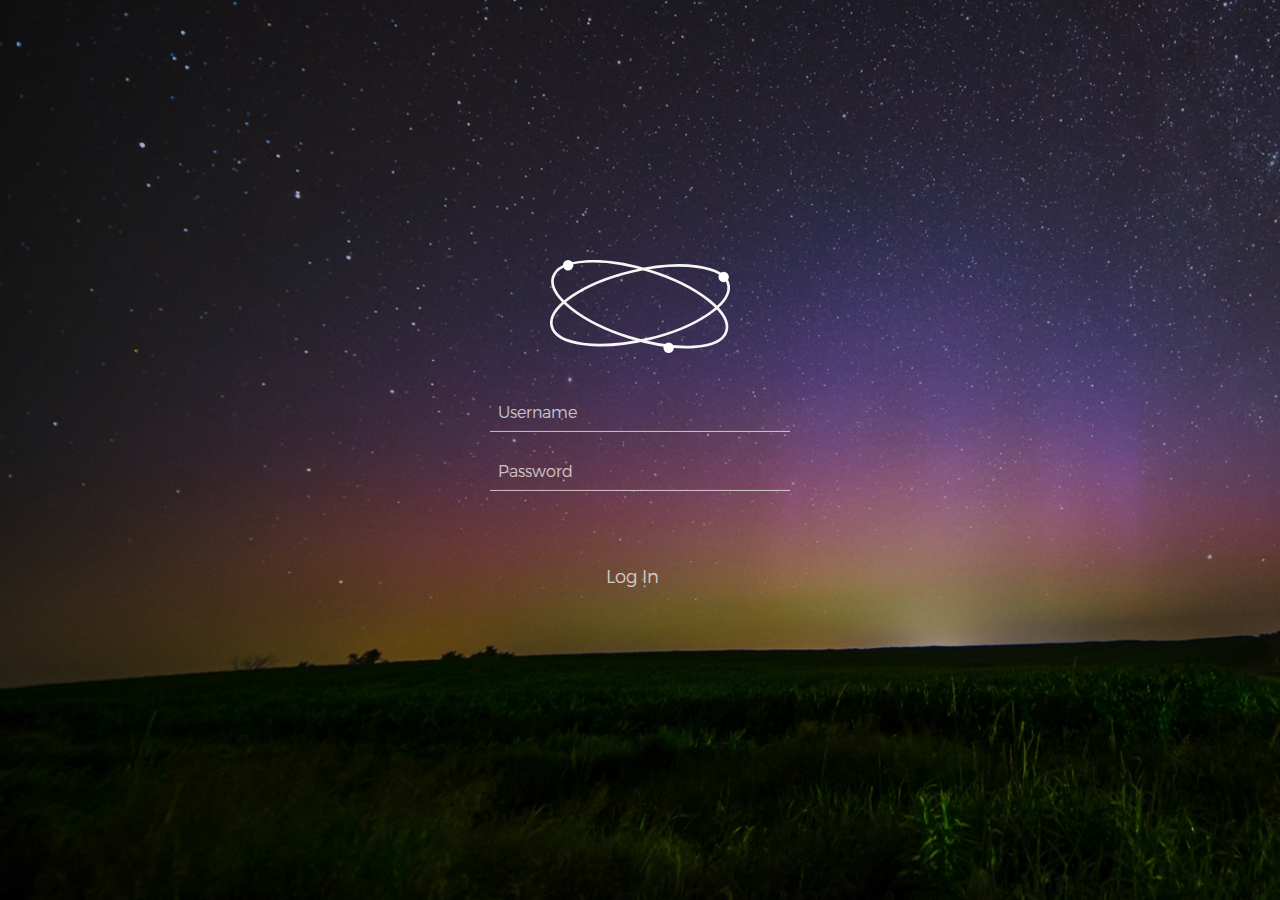
<file: admin/index.html>
<!DOCTYPE html>
<html>
  <head>
    <meta charset="utf-8">
    <title>Demons in Space - Log In</title>
    <link rel="stylesheet" href="../css/app.css" media="screen" charset="utf-8">
    <script src="https://ajax.googleapis.com/ajax/libs/jquery/2.2.0/jquery.min.js"></script>
    <script src="http://www.parsecdn.com/js/parse-1.6.14.min.js"></script>
    <script src="http://demonsinspace.co.uk/js/parseFunctions.js"></script>
    <script type="text/javascript" src="http://demonsinspace.co.uk/js/loginAuthCheck.js"></script>
    <script type="text/javascript">
      $(document).ready(function() {
        $('form').submit(function(e) {
          e.preventDefault();

          var loginInfo = $(this).serializeArray();
          var username = loginInfo[0].value;
          var password = loginInfo[1].value;

          console.log("Logging in with credentials " + username + " and " + password);

          Parse.User.logIn(username, password, {
            success: function(user) {
              console.log("Logged in " + user + "successfully");
              window.location.replace("dashboard/index.html");
            },
            error: function() {
              console.log("Login failed.");
            }
          })
        })
      })
    </script>
  </head>
  <body class="admin-body">
    <div class="row row-center">
      <form class="admin-login-form" method="post">
        <div class="row">
          <div class="small-12 columns">
            <img class="admin-vector" src="../img/disvector.svg" alt="Demons in Space Vector" />
            <input type="text" name="username" id="login-username" placeholder="Username">
            <input type="password" name="password" id="login-password" placeholder="Password">
            <input type="submit" class="button login-button" name="loginbutton" value="Log In">
          </div>
        </div>
      </form>
    </div>
  </body>
</html>
</file>
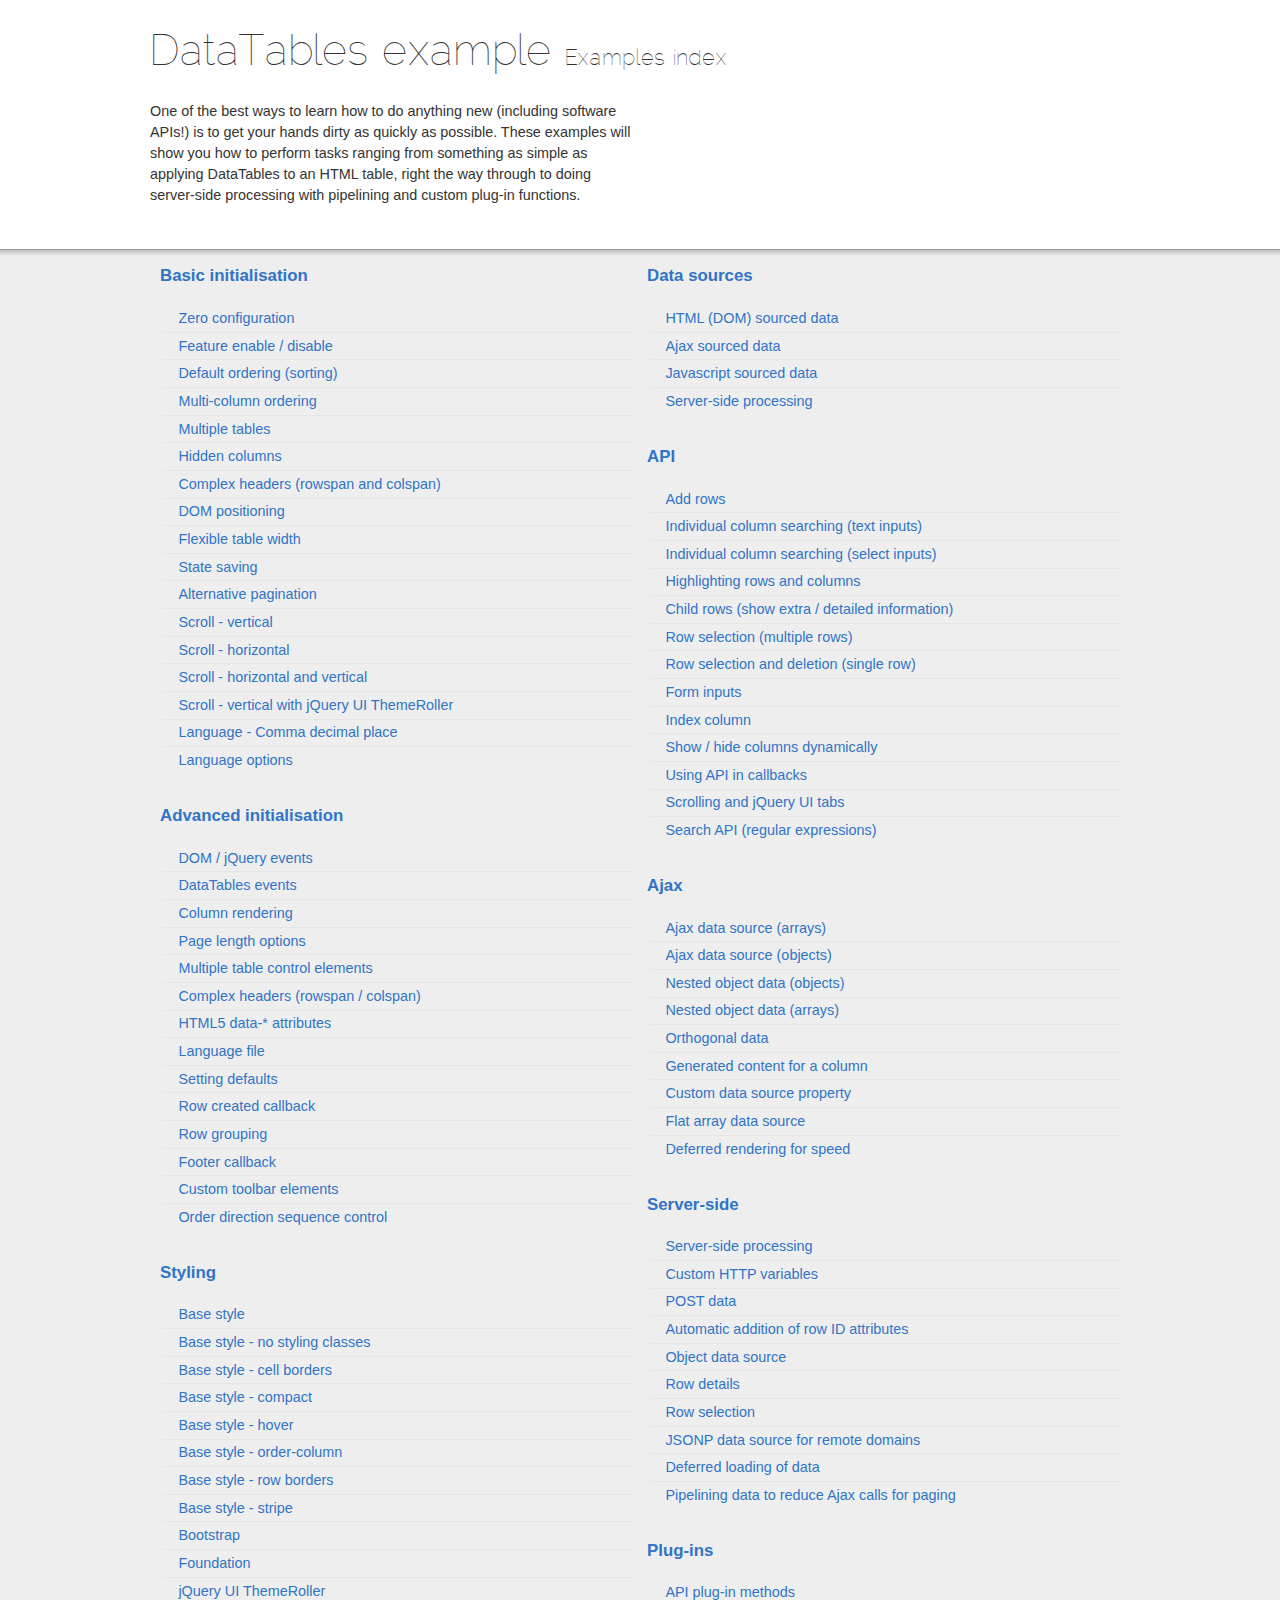
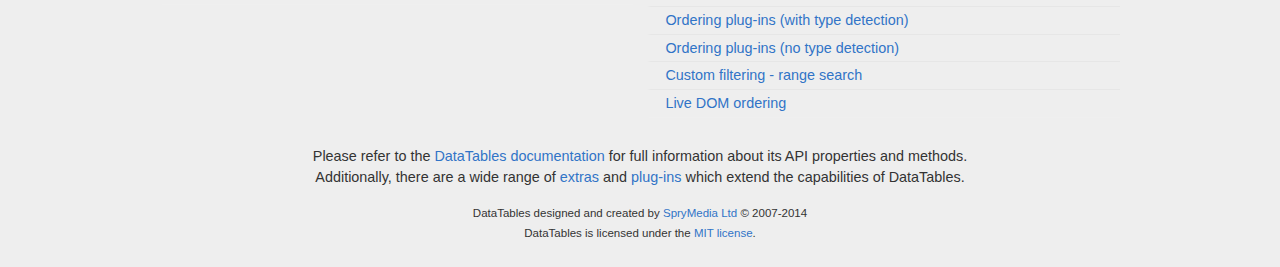
<file: admin/dashboard/assets/plugins/jquery-datatable/examples/index.html>
<!DOCTYPE html>
<html>
<head>
	<meta charset="utf-8">
	<link rel="shortcut icon" type="image/ico" href="http://www.datatables.net/favicon.ico">
	<meta name="viewport" content="initial-scale=1.0, maximum-scale=2.0">
	<link rel="stylesheet" type="text/css" href="./resources/syntax/shCore.css">
	<link rel="stylesheet" type="text/css" href="./resources/demo.css">
	<script type="text/javascript" language="javascript" src="../media/js/jquery.js"></script>
	<script type="text/javascript" language="javascript" src="./resources/syntax/shCore.js"></script>
	<script type="text/javascript" language="javascript" src="./resources/demo.js"></script>

	<title>DataTables examples - Examples index</title>
</head>

<body class="dt-example">
	<div class="container">
		<section>
			<h1>DataTables example <span>Examples index</span></h1>

			<div class="info">
				<p>One of the best ways to learn how to do anything new (including software APIs!) is to get your hands
				dirty as quickly as possible. These examples will show you how to perform tasks ranging from something
				as simple as applying DataTables to an HTML table, right the way through to doing server-side
				processing with pipelining and custom plug-in functions.</p>
			</div>
		</section>
	</div>

	<section>
		<div class="footer">
			<div class="gradient"></div>

			<div class="liner">
				<div class="toc">
					<div class="toc-group">
						<h3><a href="./basic_init/index.html">Basic initialisation</a></h3>
						<ul class="toc">
							<li><a href="./basic_init/zero_configuration.html">Zero configuration</a></li>
							<li><a href="./basic_init/filter_only.html">Feature enable / disable</a></li>
							<li><a href="./basic_init/table_sorting.html">Default ordering (sorting)</a></li>
							<li><a href="./basic_init/multi_col_sort.html">Multi-column ordering</a></li>
							<li><a href="./basic_init/multiple_tables.html">Multiple tables</a></li>
							<li><a href="./basic_init/hidden_columns.html">Hidden columns</a></li>
							<li><a href="./basic_init/complex_header.html">Complex headers (rowspan and
							colspan)</a></li>
							<li><a href="./basic_init/dom.html">DOM positioning</a></li>
							<li><a href="./basic_init/flexible_width.html">Flexible table width</a></li>
							<li><a href="./basic_init/state_save.html">State saving</a></li>
							<li><a href="./basic_init/alt_pagination.html">Alternative pagination</a></li>
							<li><a href="./basic_init/scroll_y.html">Scroll - vertical</a></li>
							<li><a href="./basic_init/scroll_x.html">Scroll - horizontal</a></li>
							<li><a href="./basic_init/scroll_xy.html">Scroll - horizontal and vertical</a></li>
							<li><a href="./basic_init/scroll_y_theme.html">Scroll - vertical with jQuery UI
							ThemeRoller</a></li>
							<li><a href="./basic_init/comma-decimal.html">Language - Comma decimal place</a></li>
							<li><a href="./basic_init/language.html">Language options</a></li>
						</ul>
					</div>

					<div class="toc-group">
						<h3><a href="./advanced_init/index.html">Advanced initialisation</a></h3>
						<ul class="toc">
							<li><a href="./advanced_init/events_live.html">DOM / jQuery events</a></li>
							<li><a href="./advanced_init/dt_events.html">DataTables events</a></li>
							<li><a href="./advanced_init/column_render.html">Column rendering</a></li>
							<li><a href="./advanced_init/length_menu.html">Page length options</a></li>
							<li><a href="./advanced_init/dom_multiple_elements.html">Multiple table control
							elements</a></li>
							<li><a href="./advanced_init/complex_header.html">Complex headers (rowspan /
							colspan)</a></li>
							<li><a href="./advanced_init/html5-data-attributes.html">HTML5 data-* attributes</a></li>
							<li><a href="./advanced_init/language_file.html">Language file</a></li>
							<li><a href="./advanced_init/defaults.html">Setting defaults</a></li>
							<li><a href="./advanced_init/row_callback.html">Row created callback</a></li>
							<li><a href="./advanced_init/row_grouping.html">Row grouping</a></li>
							<li><a href="./advanced_init/footer_callback.html">Footer callback</a></li>
							<li><a href="./advanced_init/dom_toolbar.html">Custom toolbar elements</a></li>
							<li><a href="./advanced_init/sort_direction_control.html">Order direction sequence
							control</a></li>
						</ul>
					</div>

					<div class="toc-group">
						<h3><a href="./styling/index.html">Styling</a></h3>
						<ul class="toc">
							<li><a href="./styling/display.html">Base style</a></li>
							<li><a href="./styling/no-classes.html">Base style - no styling classes</a></li>
							<li><a href="./styling/cell-border.html">Base style - cell borders</a></li>
							<li><a href="./styling/compact.html">Base style - compact</a></li>
							<li><a href="./styling/hover.html">Base style - hover</a></li>
							<li><a href="./styling/order-column.html">Base style - order-column</a></li>
							<li><a href="./styling/row-border.html">Base style - row borders</a></li>
							<li><a href="./styling/stripe.html">Base style - stripe</a></li>
							<li><a href="./styling/bootstrap.html">Bootstrap</a></li>
							<li><a href="./styling/foundation.html">Foundation</a></li>
							<li><a href="./styling/jqueryUI.html">jQuery UI ThemeRoller</a></li>
						</ul>
					</div>

					<div class="toc-group">
						<h3><a href="./data_sources/index.html">Data sources</a></h3>
						<ul class="toc">
							<li><a href="./data_sources/dom.html">HTML (DOM) sourced data</a></li>
							<li><a href="./data_sources/ajax.html">Ajax sourced data</a></li>
							<li><a href="./data_sources/js_array.html">Javascript sourced data</a></li>
							<li><a href="./data_sources/server_side.html">Server-side processing</a></li>
						</ul>
					</div>

					<div class="toc-group">
						<h3><a href="./api/index.html">API</a></h3>
						<ul class="toc">
							<li><a href="./api/add_row.html">Add rows</a></li>
							<li><a href="./api/multi_filter.html">Individual column searching (text inputs)</a></li>
							<li><a href="./api/multi_filter_select.html">Individual column searching (select
							inputs)</a></li>
							<li><a href="./api/highlight.html">Highlighting rows and columns</a></li>
							<li><a href="./api/row_details.html">Child rows (show extra / detailed
							information)</a></li>
							<li><a href="./api/select_row.html">Row selection (multiple rows)</a></li>
							<li><a href="./api/select_single_row.html">Row selection and deletion (single row)</a></li>
							<li><a href="./api/form.html">Form inputs</a></li>
							<li><a href="./api/counter_columns.html">Index column</a></li>
							<li><a href="./api/show_hide.html">Show / hide columns dynamically</a></li>
							<li><a href="./api/api_in_init.html">Using API in callbacks</a></li>
							<li><a href="./api/tabs_and_scrolling.html">Scrolling and jQuery UI tabs</a></li>
							<li><a href="./api/regex.html">Search API (regular expressions)</a></li>
						</ul>
					</div>

					<div class="toc-group">
						<h3><a href="./ajax/index.html">Ajax</a></h3>
						<ul class="toc">
							<li><a href="./ajax/simple.html">Ajax data source (arrays)</a></li>
							<li><a href="./ajax/objects.html">Ajax data source (objects)</a></li>
							<li><a href="./ajax/deep.html">Nested object data (objects)</a></li>
							<li><a href="./ajax/objects_subarrays.html">Nested object data (arrays)</a></li>
							<li><a href="./ajax/orthogonal-data.html">Orthogonal data</a></li>
							<li><a href="./ajax/null_data_source.html">Generated content for a column</a></li>
							<li><a href="./ajax/custom_data_property.html">Custom data source property</a></li>
							<li><a href="./ajax/custom_data_flat.html">Flat array data source</a></li>
							<li><a href="./ajax/defer_render.html">Deferred rendering for speed</a></li>
						</ul>
					</div>

					<div class="toc-group">
						<h3><a href="./server_side/index.html">Server-side</a></h3>
						<ul class="toc">
							<li><a href="./server_side/simple.html">Server-side processing</a></li>
							<li><a href="./server_side/custom_vars.html">Custom HTTP variables</a></li>
							<li><a href="./server_side/post.html">POST data</a></li>
							<li><a href="./server_side/ids.html">Automatic addition of row ID attributes</a></li>
							<li><a href="./server_side/object_data.html">Object data source</a></li>
							<li><a href="./server_side/row_details.html">Row details</a></li>
							<li><a href="./server_side/select_rows.html">Row selection</a></li>
							<li><a href="./server_side/jsonp.html">JSONP data source for remote domains</a></li>
							<li><a href="./server_side/defer_loading.html">Deferred loading of data</a></li>
							<li><a href="./server_side/pipeline.html">Pipelining data to reduce Ajax calls for
							paging</a></li>
						</ul>
					</div>

					<div class="toc-group">
						<h3><a href="./plug-ins/index.html">Plug-ins</a></h3>
						<ul class="toc">
							<li><a href="./plug-ins/api.html">API plug-in methods</a></li>
							<li><a href="./plug-ins/sorting_auto.html">Ordering plug-ins (with type detection)</a></li>
							<li><a href="./plug-ins/sorting_manual.html">Ordering plug-ins (no type detection)</a></li>
							<li><a href="./plug-ins/range_filtering.html">Custom filtering - range search</a></li>
							<li><a href="./plug-ins/dom_sort.html">Live DOM ordering</a></li>
						</ul>
					</div>
				</div>

				<div class="epilogue">
					<p>Please refer to the <a href="http://www.datatables.net">DataTables documentation</a> for full
					information about its API properties and methods.<br>
					Additionally, there are a wide range of <a href="http://www.datatables.net/extras">extras</a> and
					<a href="http://www.datatables.net/plug-ins">plug-ins</a> which extend the capabilities of
					DataTables.</p>

					<p class="copyright">DataTables designed and created by <a href=
					"http://www.sprymedia.co.uk">SpryMedia Ltd</a> &#169; 2007-2014<br>
					DataTables is licensed under the <a href="http://www.datatables.net/mit">MIT license</a>.</p>
				</div>
			</div>
		</div>
	</section>
</body>
</html>
</file>
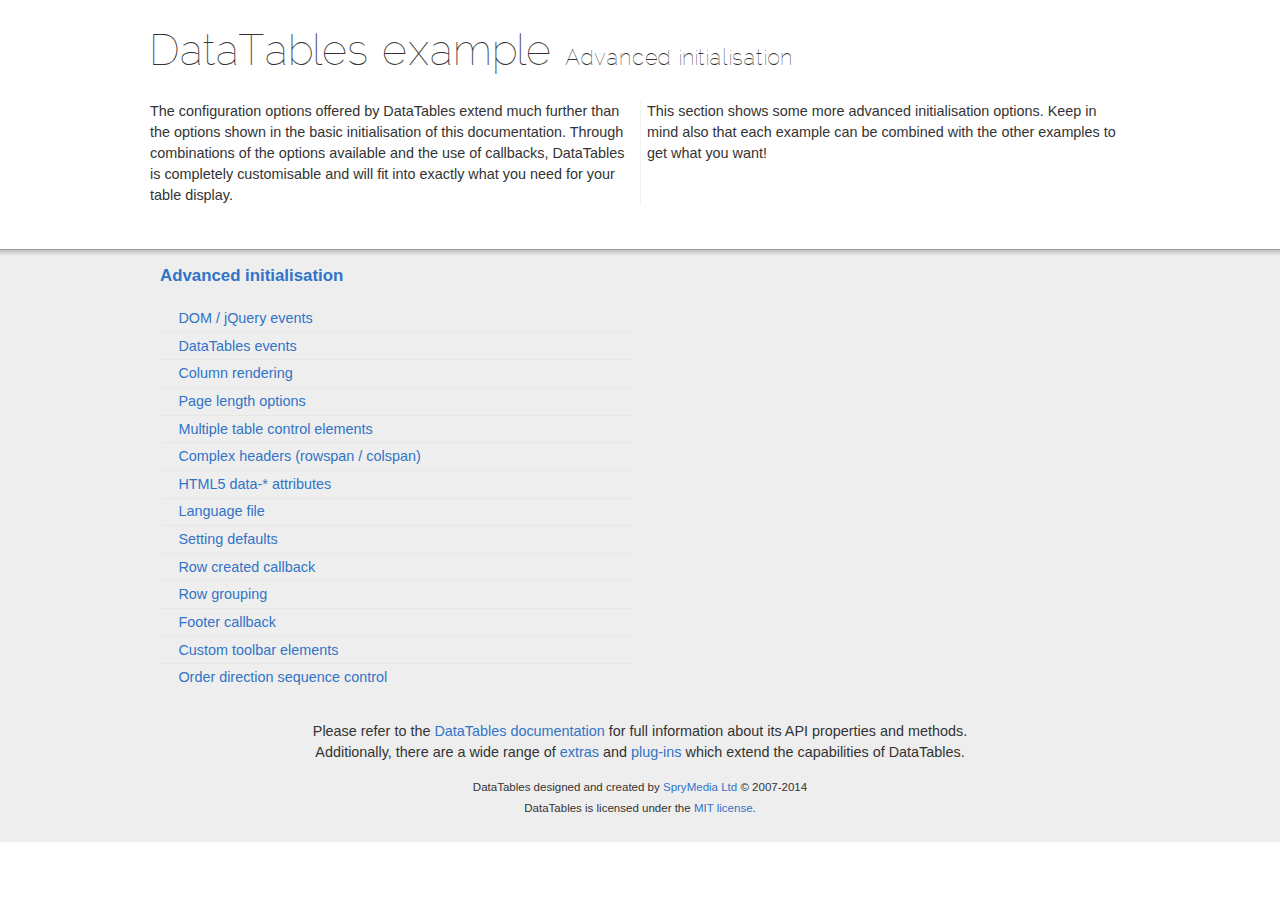
<file: admin/dashboard/assets/plugins/jquery-datatable/examples/advanced_init/index.html>
<!DOCTYPE html>
<html>
<head>
	<meta charset="utf-8">
	<link rel="shortcut icon" type="image/ico" href="http://www.datatables.net/favicon.ico">
	<meta name="viewport" content="initial-scale=1.0, maximum-scale=2.0">
	<link rel="stylesheet" type="text/css" href="../resources/syntax/shCore.css">
	<link rel="stylesheet" type="text/css" href="../resources/demo.css">
	<script type="text/javascript" language="javascript" src="../../media/js/jquery.js"></script>
	<script type="text/javascript" language="javascript" src="../resources/syntax/shCore.js"></script>
	<script type="text/javascript" language="javascript" src="../resources/demo.js"></script>

	<title>DataTables examples - Advanced initialisation</title>
</head>

<body class="dt-example">
	<div class="container">
		<section>
			<h1>DataTables example <span>Advanced initialisation</span></h1>

			<div class="info">
				<p>The configuration options offered by DataTables extend much further than the options shown in the
				basic initialisation of this documentation. Through combinations of the options available and the use
				of callbacks, DataTables is completely customisable and will fit into exactly what you need for your
				table display.</p>

				<p>This section shows some more advanced initialisation options. Keep in mind also that each example
				can be combined with the other examples to get what you want!</p>
			</div>
		</section>
	</div>

	<section>
		<div class="footer">
			<div class="gradient"></div>

			<div class="liner">
				<div class="toc">
					<div class="toc-group">
						<h3><a href="./index.html">Advanced initialisation</a></h3>
						<ul class="toc">
							<li><a href="./events_live.html">DOM / jQuery events</a></li>
							<li><a href="./dt_events.html">DataTables events</a></li>
							<li><a href="./column_render.html">Column rendering</a></li>
							<li><a href="./length_menu.html">Page length options</a></li>
							<li><a href="./dom_multiple_elements.html">Multiple table control elements</a></li>
							<li><a href="./complex_header.html">Complex headers (rowspan / colspan)</a></li>
							<li><a href="./html5-data-attributes.html">HTML5 data-* attributes</a></li>
							<li><a href="./language_file.html">Language file</a></li>
							<li><a href="./defaults.html">Setting defaults</a></li>
							<li><a href="./row_callback.html">Row created callback</a></li>
							<li><a href="./row_grouping.html">Row grouping</a></li>
							<li><a href="./footer_callback.html">Footer callback</a></li>
							<li><a href="./dom_toolbar.html">Custom toolbar elements</a></li>
							<li><a href="./sort_direction_control.html">Order direction sequence control</a></li>
						</ul>
					</div>
				</div>

				<div class="epilogue">
					<p>Please refer to the <a href="http://www.datatables.net">DataTables documentation</a> for full
					information about its API properties and methods.<br>
					Additionally, there are a wide range of <a href="http://www.datatables.net/extras">extras</a> and
					<a href="http://www.datatables.net/plug-ins">plug-ins</a> which extend the capabilities of
					DataTables.</p>

					<p class="copyright">DataTables designed and created by <a href=
					"http://www.sprymedia.co.uk">SpryMedia Ltd</a> &#169; 2007-2014<br>
					DataTables is licensed under the <a href="http://www.datatables.net/mit">MIT license</a>.</p>
				</div>
			</div>
		</div>
	</section>
</body>
</html>
</file>
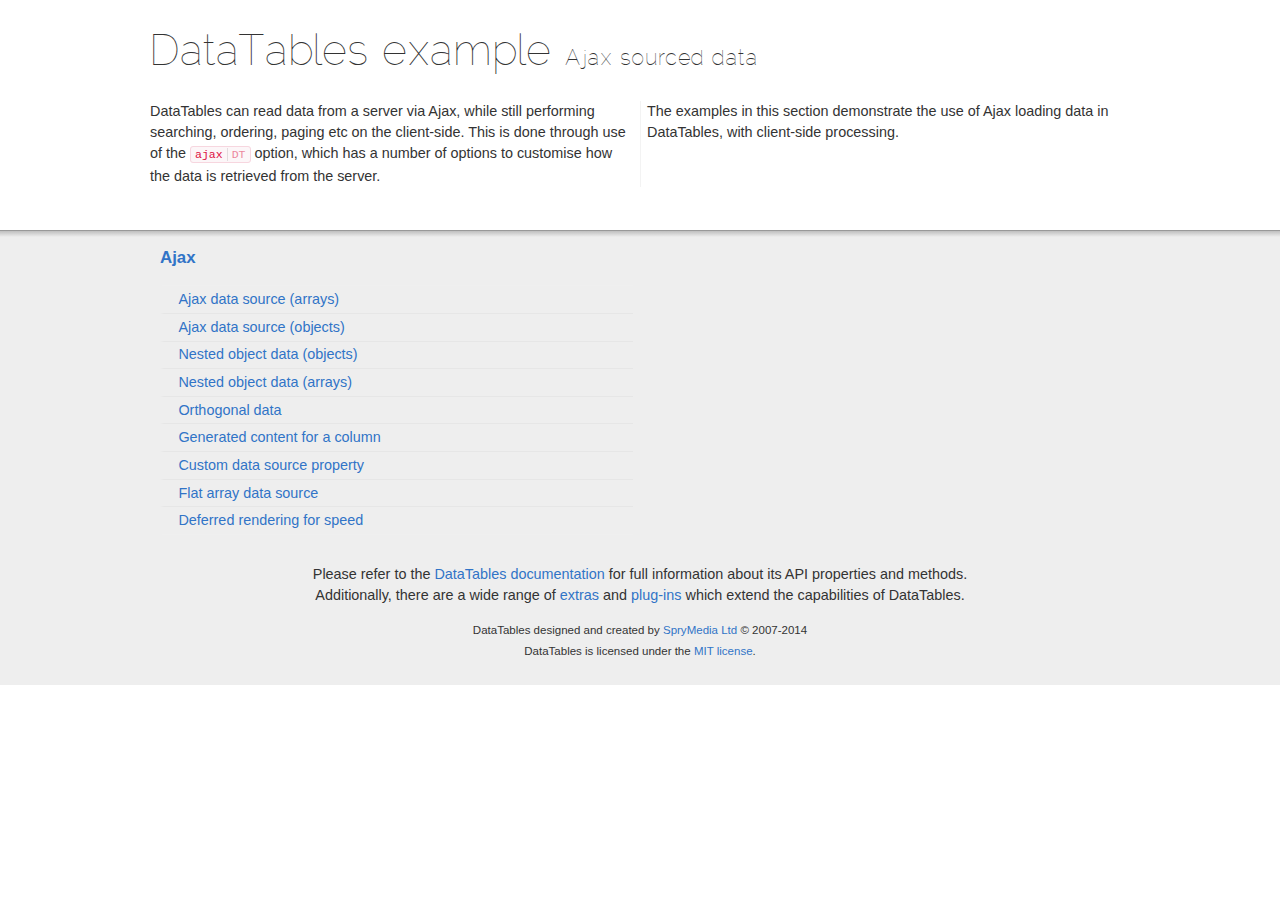
<file: admin/dashboard/assets/plugins/jquery-datatable/examples/ajax/index.html>
<!DOCTYPE html>
<html>
<head>
	<meta charset="utf-8">
	<link rel="shortcut icon" type="image/ico" href="http://www.datatables.net/favicon.ico">
	<meta name="viewport" content="initial-scale=1.0, maximum-scale=2.0">
	<link rel="stylesheet" type="text/css" href="../resources/syntax/shCore.css">
	<link rel="stylesheet" type="text/css" href="../resources/demo.css">
	<script type="text/javascript" language="javascript" src="../../media/js/jquery.js"></script>
	<script type="text/javascript" language="javascript" src="../resources/syntax/shCore.js"></script>
	<script type="text/javascript" language="javascript" src="../resources/demo.js"></script>

	<title>DataTables examples - Ajax sourced data</title>
</head>

<body class="dt-example">
	<div class="container">
		<section>
			<h1>DataTables example <span>Ajax sourced data</span></h1>

			<div class="info">
				<p>DataTables can read data from a server via Ajax, while still performing searching, ordering, paging
				etc on the client-side. This is done through use of the <a href=
				"//datatables.net/reference/option/ajax"><code class="option" title=
				"DataTables initialisation option">ajax<span>DT</span></code></a> option, which has a number of options
				to customise how the data is retrieved from the server.</p>

				<p>The examples in this section demonstrate the use of Ajax loading data in DataTables, with
				client-side processing.</p>
			</div>
		</section>
	</div>

	<section>
		<div class="footer">
			<div class="gradient"></div>

			<div class="liner">
				<div class="toc">
					<div class="toc-group">
						<h3><a href="./index.html">Ajax</a></h3>
						<ul class="toc">
							<li><a href="./simple.html">Ajax data source (arrays)</a></li>
							<li><a href="./objects.html">Ajax data source (objects)</a></li>
							<li><a href="./deep.html">Nested object data (objects)</a></li>
							<li><a href="./objects_subarrays.html">Nested object data (arrays)</a></li>
							<li><a href="./orthogonal-data.html">Orthogonal data</a></li>
							<li><a href="./null_data_source.html">Generated content for a column</a></li>
							<li><a href="./custom_data_property.html">Custom data source property</a></li>
							<li><a href="./custom_data_flat.html">Flat array data source</a></li>
							<li><a href="./defer_render.html">Deferred rendering for speed</a></li>
						</ul>
					</div>
				</div>

				<div class="epilogue">
					<p>Please refer to the <a href="http://www.datatables.net">DataTables documentation</a> for full
					information about its API properties and methods.<br>
					Additionally, there are a wide range of <a href="http://www.datatables.net/extras">extras</a> and
					<a href="http://www.datatables.net/plug-ins">plug-ins</a> which extend the capabilities of
					DataTables.</p>

					<p class="copyright">DataTables designed and created by <a href=
					"http://www.sprymedia.co.uk">SpryMedia Ltd</a> &#169; 2007-2014<br>
					DataTables is licensed under the <a href="http://www.datatables.net/mit">MIT license</a>.</p>
				</div>
			</div>
		</div>
	</section>
</body>
</html>
</file>
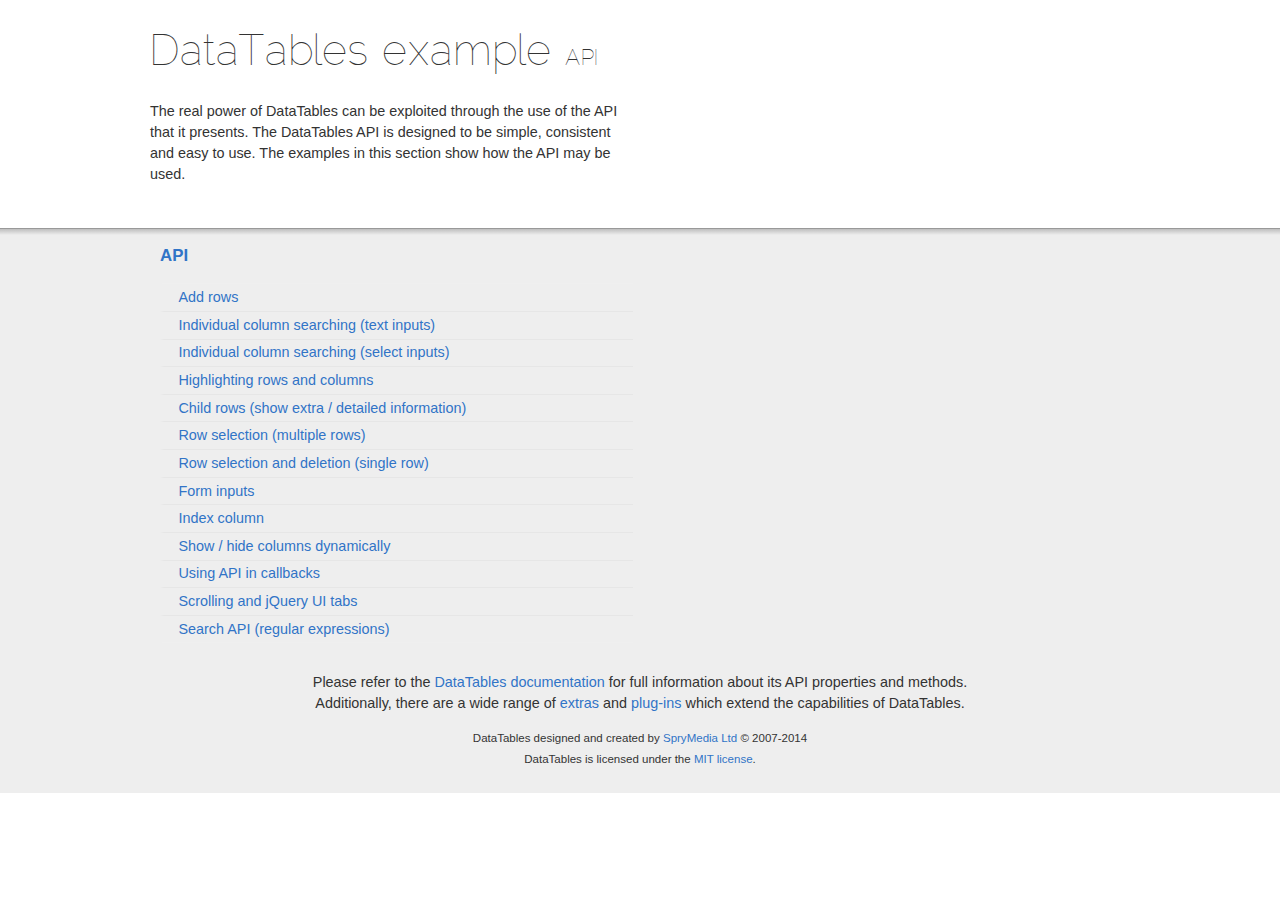
<file: admin/dashboard/assets/plugins/jquery-datatable/examples/api/index.html>
<!DOCTYPE html>
<html>
<head>
	<meta charset="utf-8">
	<link rel="shortcut icon" type="image/ico" href="http://www.datatables.net/favicon.ico">
	<meta name="viewport" content="initial-scale=1.0, maximum-scale=2.0">
	<link rel="stylesheet" type="text/css" href="../resources/syntax/shCore.css">
	<link rel="stylesheet" type="text/css" href="../resources/demo.css">
	<script type="text/javascript" language="javascript" src="../../media/js/jquery.js"></script>
	<script type="text/javascript" language="javascript" src="../resources/syntax/shCore.js"></script>
	<script type="text/javascript" language="javascript" src="../resources/demo.js"></script>

	<title>DataTables examples - API</title>
</head>

<body class="dt-example">
	<div class="container">
		<section>
			<h1>DataTables example <span>API</span></h1>

			<div class="info">
				<p>The real power of DataTables can be exploited through the use of the API that it presents. The
				DataTables API is designed to be simple, consistent and easy to use. The examples in this section show
				how the API may be used.</p>
			</div>
		</section>
	</div>

	<section>
		<div class="footer">
			<div class="gradient"></div>

			<div class="liner">
				<div class="toc">
					<div class="toc-group">
						<h3><a href="./index.html">API</a></h3>
						<ul class="toc">
							<li><a href="./add_row.html">Add rows</a></li>
							<li><a href="./multi_filter.html">Individual column searching (text inputs)</a></li>
							<li><a href="./multi_filter_select.html">Individual column searching (select
							inputs)</a></li>
							<li><a href="./highlight.html">Highlighting rows and columns</a></li>
							<li><a href="./row_details.html">Child rows (show extra / detailed information)</a></li>
							<li><a href="./select_row.html">Row selection (multiple rows)</a></li>
							<li><a href="./select_single_row.html">Row selection and deletion (single row)</a></li>
							<li><a href="./form.html">Form inputs</a></li>
							<li><a href="./counter_columns.html">Index column</a></li>
							<li><a href="./show_hide.html">Show / hide columns dynamically</a></li>
							<li><a href="./api_in_init.html">Using API in callbacks</a></li>
							<li><a href="./tabs_and_scrolling.html">Scrolling and jQuery UI tabs</a></li>
							<li><a href="./regex.html">Search API (regular expressions)</a></li>
						</ul>
					</div>
				</div>

				<div class="epilogue">
					<p>Please refer to the <a href="http://www.datatables.net">DataTables documentation</a> for full
					information about its API properties and methods.<br>
					Additionally, there are a wide range of <a href="http://www.datatables.net/extras">extras</a> and
					<a href="http://www.datatables.net/plug-ins">plug-ins</a> which extend the capabilities of
					DataTables.</p>

					<p class="copyright">DataTables designed and created by <a href=
					"http://www.sprymedia.co.uk">SpryMedia Ltd</a> &#169; 2007-2014<br>
					DataTables is licensed under the <a href="http://www.datatables.net/mit">MIT license</a>.</p>
				</div>
			</div>
		</div>
	</section>
</body>
</html>
</file>
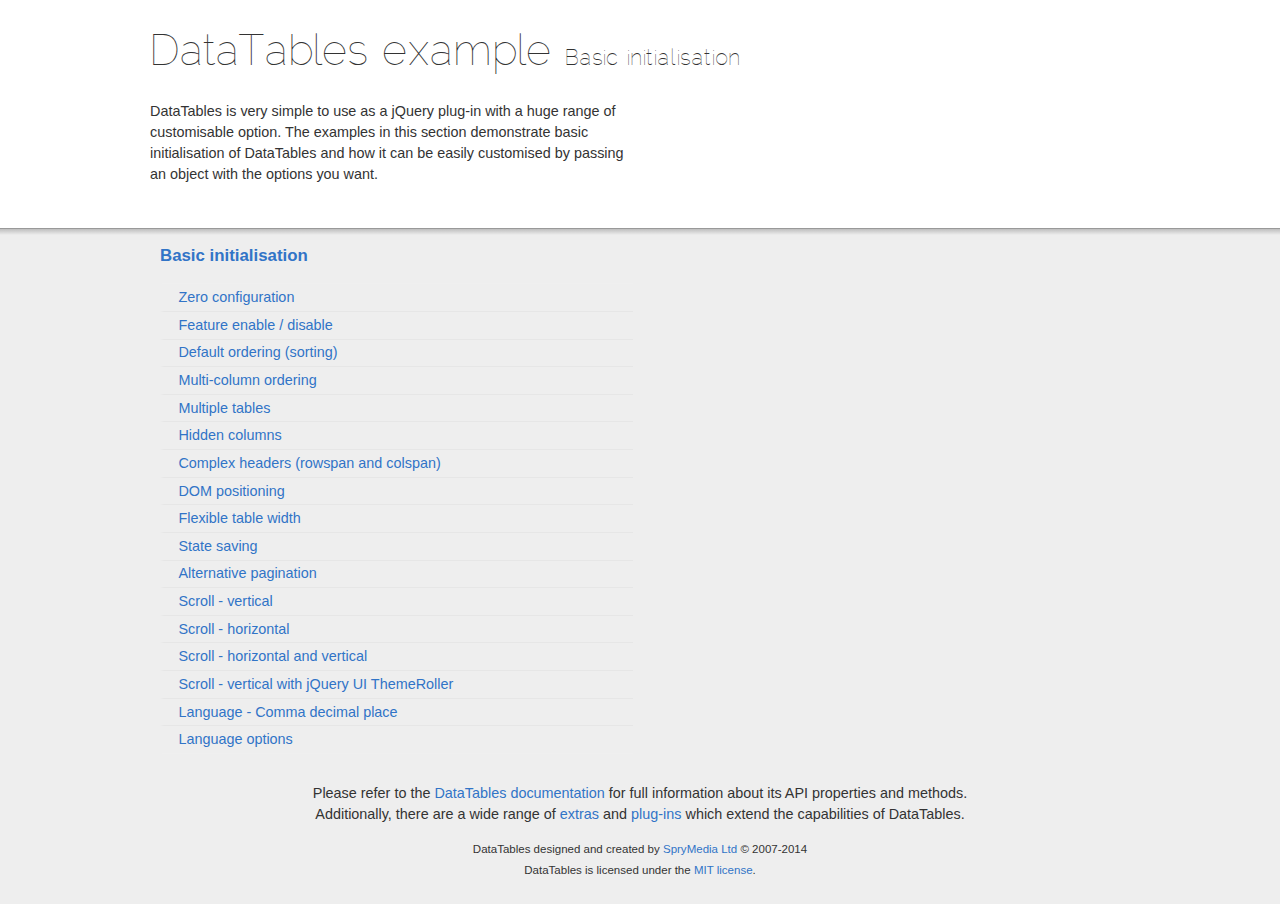
<file: admin/dashboard/assets/plugins/jquery-datatable/examples/basic_init/index.html>
<!DOCTYPE html>
<html>
<head>
	<meta charset="utf-8">
	<link rel="shortcut icon" type="image/ico" href="http://www.datatables.net/favicon.ico">
	<meta name="viewport" content="initial-scale=1.0, maximum-scale=2.0">
	<link rel="stylesheet" type="text/css" href="../resources/syntax/shCore.css">
	<link rel="stylesheet" type="text/css" href="../resources/demo.css">
	<script type="text/javascript" language="javascript" src="../../media/js/jquery.js"></script>
	<script type="text/javascript" language="javascript" src="../resources/syntax/shCore.js"></script>
	<script type="text/javascript" language="javascript" src="../resources/demo.js"></script>

	<title>DataTables examples - Basic initialisation</title>
</head>

<body class="dt-example">
	<div class="container">
		<section>
			<h1>DataTables example <span>Basic initialisation</span></h1>

			<div class="info">
				<p>DataTables is very simple to use as a jQuery plug-in with a huge range of customisable option. The
				examples in this section demonstrate basic initialisation of DataTables and how it can be easily
				customised by passing an object with the options you want.</p>
			</div>
		</section>
	</div>

	<section>
		<div class="footer">
			<div class="gradient"></div>

			<div class="liner">
				<div class="toc">
					<div class="toc-group">
						<h3><a href="./index.html">Basic initialisation</a></h3>
						<ul class="toc">
							<li><a href="./zero_configuration.html">Zero configuration</a></li>
							<li><a href="./filter_only.html">Feature enable / disable</a></li>
							<li><a href="./table_sorting.html">Default ordering (sorting)</a></li>
							<li><a href="./multi_col_sort.html">Multi-column ordering</a></li>
							<li><a href="./multiple_tables.html">Multiple tables</a></li>
							<li><a href="./hidden_columns.html">Hidden columns</a></li>
							<li><a href="./complex_header.html">Complex headers (rowspan and colspan)</a></li>
							<li><a href="./dom.html">DOM positioning</a></li>
							<li><a href="./flexible_width.html">Flexible table width</a></li>
							<li><a href="./state_save.html">State saving</a></li>
							<li><a href="./alt_pagination.html">Alternative pagination</a></li>
							<li><a href="./scroll_y.html">Scroll - vertical</a></li>
							<li><a href="./scroll_x.html">Scroll - horizontal</a></li>
							<li><a href="./scroll_xy.html">Scroll - horizontal and vertical</a></li>
							<li><a href="./scroll_y_theme.html">Scroll - vertical with jQuery UI ThemeRoller</a></li>
							<li><a href="./comma-decimal.html">Language - Comma decimal place</a></li>
							<li><a href="./language.html">Language options</a></li>
						</ul>
					</div>
				</div>

				<div class="epilogue">
					<p>Please refer to the <a href="http://www.datatables.net">DataTables documentation</a> for full
					information about its API properties and methods.<br>
					Additionally, there are a wide range of <a href="http://www.datatables.net/extras">extras</a> and
					<a href="http://www.datatables.net/plug-ins">plug-ins</a> which extend the capabilities of
					DataTables.</p>

					<p class="copyright">DataTables designed and created by <a href=
					"http://www.sprymedia.co.uk">SpryMedia Ltd</a> &#169; 2007-2014<br>
					DataTables is licensed under the <a href="http://www.datatables.net/mit">MIT license</a>.</p>
				</div>
			</div>
		</div>
	</section>
</body>
</html>
</file>
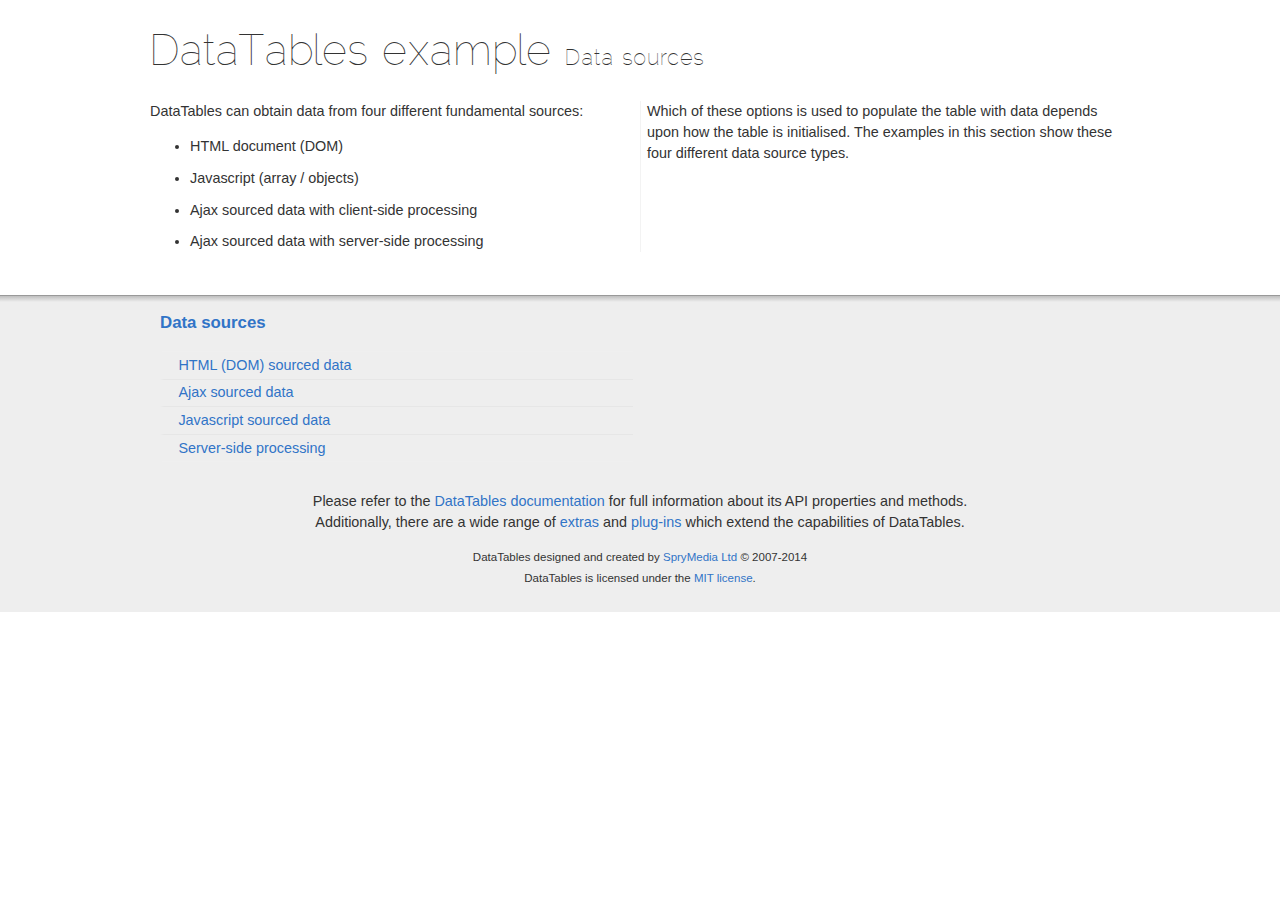
<file: admin/dashboard/assets/plugins/jquery-datatable/examples/data_sources/index.html>
<!DOCTYPE html>
<html>
<head>
	<meta charset="utf-8">
	<link rel="shortcut icon" type="image/ico" href="http://www.datatables.net/favicon.ico">
	<meta name="viewport" content="initial-scale=1.0, maximum-scale=2.0">
	<link rel="stylesheet" type="text/css" href="../resources/syntax/shCore.css">
	<link rel="stylesheet" type="text/css" href="../resources/demo.css">
	<script type="text/javascript" language="javascript" src="../../media/js/jquery.js"></script>
	<script type="text/javascript" language="javascript" src="../resources/syntax/shCore.js"></script>
	<script type="text/javascript" language="javascript" src="../resources/demo.js"></script>

	<title>DataTables examples - Data sources</title>
</head>

<body class="dt-example">
	<div class="container">
		<section>
			<h1>DataTables example <span>Data sources</span></h1>

			<div class="info">
				<p>DataTables can obtain data from four different fundamental sources:</p>

				<ul class="markdown">
					<li>HTML document (DOM)</li>
					<li>Javascript (array / objects)</li>
					<li>Ajax sourced data with client-side processing</li>
					<li>Ajax sourced data with server-side processing</li>
				</ul>

				<p>Which of these options is used to populate the table with data depends upon how the table is
				initialised. The examples in this section show these four different data source types.</p>
			</div>
		</section>
	</div>

	<section>
		<div class="footer">
			<div class="gradient"></div>

			<div class="liner">
				<div class="toc">
					<div class="toc-group">
						<h3><a href="./index.html">Data sources</a></h3>
						<ul class="toc">
							<li><a href="./dom.html">HTML (DOM) sourced data</a></li>
							<li><a href="./ajax.html">Ajax sourced data</a></li>
							<li><a href="./js_array.html">Javascript sourced data</a></li>
							<li><a href="./server_side.html">Server-side processing</a></li>
						</ul>
					</div>
				</div>

				<div class="epilogue">
					<p>Please refer to the <a href="http://www.datatables.net">DataTables documentation</a> for full
					information about its API properties and methods.<br>
					Additionally, there are a wide range of <a href="http://www.datatables.net/extras">extras</a> and
					<a href="http://www.datatables.net/plug-ins">plug-ins</a> which extend the capabilities of
					DataTables.</p>

					<p class="copyright">DataTables designed and created by <a href=
					"http://www.sprymedia.co.uk">SpryMedia Ltd</a> &#169; 2007-2014<br>
					DataTables is licensed under the <a href="http://www.datatables.net/mit">MIT license</a>.</p>
				</div>
			</div>
		</div>
	</section>
</body>
</html>
</file>
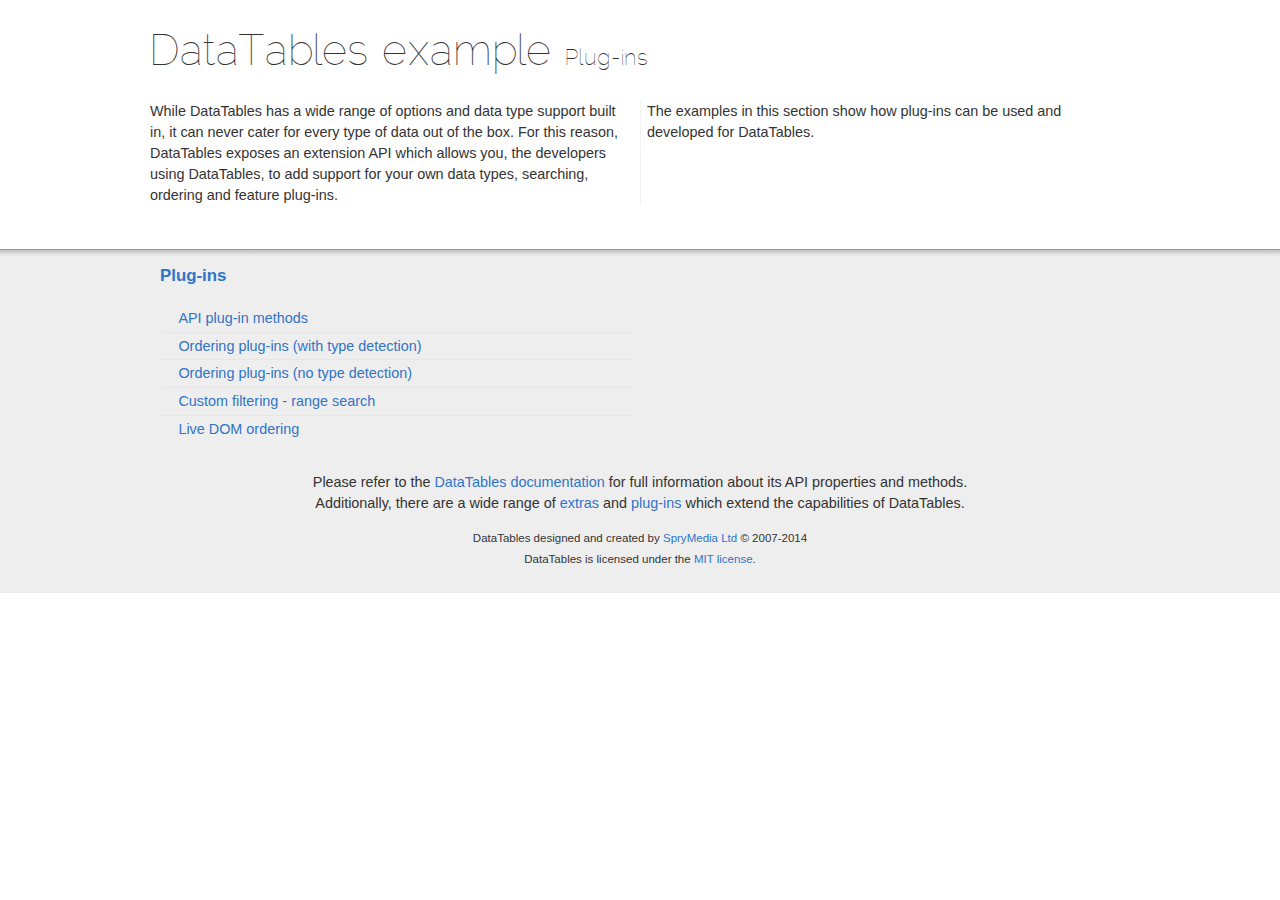
<file: admin/dashboard/assets/plugins/jquery-datatable/examples/plug-ins/index.html>
<!DOCTYPE html>
<html>
<head>
	<meta charset="utf-8">
	<link rel="shortcut icon" type="image/ico" href="http://www.datatables.net/favicon.ico">
	<meta name="viewport" content="initial-scale=1.0, maximum-scale=2.0">
	<link rel="stylesheet" type="text/css" href="../resources/syntax/shCore.css">
	<link rel="stylesheet" type="text/css" href="../resources/demo.css">
	<script type="text/javascript" language="javascript" src="../../media/js/jquery.js"></script>
	<script type="text/javascript" language="javascript" src="../resources/syntax/shCore.js"></script>
	<script type="text/javascript" language="javascript" src="../resources/demo.js"></script>

	<title>DataTables examples - Plug-ins</title>
</head>

<body class="dt-example">
	<div class="container">
		<section>
			<h1>DataTables example <span>Plug-ins</span></h1>

			<div class="info">
				<p>While DataTables has a wide range of options and data type support built in, it can never cater for
				every type of data out of the box. For this reason, DataTables exposes an extension API which allows
				you, the developers using DataTables, to add support for your own data types, searching, ordering and
				feature plug-ins.</p>

				<p>The examples in this section show how plug-ins can be used and developed for DataTables.</p>
			</div>
		</section>
	</div>

	<section>
		<div class="footer">
			<div class="gradient"></div>

			<div class="liner">
				<div class="toc">
					<div class="toc-group">
						<h3><a href="./index.html">Plug-ins</a></h3>
						<ul class="toc">
							<li><a href="./api.html">API plug-in methods</a></li>
							<li><a href="./sorting_auto.html">Ordering plug-ins (with type detection)</a></li>
							<li><a href="./sorting_manual.html">Ordering plug-ins (no type detection)</a></li>
							<li><a href="./range_filtering.html">Custom filtering - range search</a></li>
							<li><a href="./dom_sort.html">Live DOM ordering</a></li>
						</ul>
					</div>
				</div>

				<div class="epilogue">
					<p>Please refer to the <a href="http://www.datatables.net">DataTables documentation</a> for full
					information about its API properties and methods.<br>
					Additionally, there are a wide range of <a href="http://www.datatables.net/extras">extras</a> and
					<a href="http://www.datatables.net/plug-ins">plug-ins</a> which extend the capabilities of
					DataTables.</p>

					<p class="copyright">DataTables designed and created by <a href=
					"http://www.sprymedia.co.uk">SpryMedia Ltd</a> &#169; 2007-2014<br>
					DataTables is licensed under the <a href="http://www.datatables.net/mit">MIT license</a>.</p>
				</div>
			</div>
		</div>
	</section>
</body>
</html>
</file>
<file: admin/dashboard/assets/plugins/jquery-datatable/examples/resources/syntax/shCore.css>
/**
 * SyntaxHighlighter
 * http://alexgorbatchev.com/SyntaxHighlighter
 *
 * SyntaxHighlighter is donationware. If you are using it, please donate.
 * http://alexgorbatchev.com/SyntaxHighlighter/donate.html
 *
 * @version
 * 3.0.83 (July 02 2010)
 * 
 * @copyright
 * Copyright (C) 2004-2010 Alex Gorbatchev.
 *
 * @license
 * Dual licensed under the MIT and GPL licenses.
 */
.syntaxhighlighter a,
.syntaxhighlighter div,
.syntaxhighlighter code,
.syntaxhighlighter table,
.syntaxhighlighter table td,
.syntaxhighlighter table tr,
.syntaxhighlighter table tbody,
.syntaxhighlighter table thead,
.syntaxhighlighter table caption,
.syntaxhighlighter textarea {
  -moz-border-radius: 0 0 0 0 !important;
  -webkit-border-radius: 0 0 0 0 !important;
  background: none !important;
  border: 0 !important;
  bottom: auto !important;
  float: none !important;
  height: auto !important;
  left: auto !important;
  line-height: 1.1em !important;
  margin: 0 !important;
  outline: 0 !important;
  overflow: visible !important;
  padding: 0 !important;
  position: static !important;
  right: auto !important;
  text-align: left !important;
  top: auto !important;
  vertical-align: baseline !important;
  width: auto !important;
  box-sizing: content-box !important;
  font-family: "Source Code Pro","Consolas","Monaco","Bitstream Vera Sans Mono","Courier New",Courier,monospace !important;
  font-weight: normal !important;
  font-style: normal !important;
  font-size: 1em !important;
  min-height: inherit !important;
  min-height: auto !important;
}

.syntaxhighlighter {
  width: 100% !important;
  margin: 1em 0 1em 0 !important;
  position: relative !important;
  overflow: auto !important;
  font-size: 1em !important;
}
.syntaxhighlighter.source {
  overflow: hidden !important;
}
.syntaxhighlighter .bold {
  font-weight: bold !important;
}
.syntaxhighlighter .italic {
  font-style: italic !important;
}
.syntaxhighlighter .line {
  white-space: pre !important;
}
.syntaxhighlighter table {
  width: 100% !important;
}
.syntaxhighlighter table caption {
  text-align: left !important;
  padding: .5em 0 0.5em 1em !important;
}
.syntaxhighlighter table td.code {
  width: 100% !important;
}
.syntaxhighlighter table td.code .container {
  position: relative !important;
}
.syntaxhighlighter table td.code .container textarea {
  box-sizing: border-box !important;
  position: absolute !important;
  left: 0 !important;
  top: 0 !important;
  width: 100% !important;
  height: 100% !important;
  border: none !important;
  background: white !important;
  padding-left: 1em !important;
  overflow: hidden !important;
  white-space: pre !important;
}
.syntaxhighlighter table td.gutter .line {
  text-align: right !important;
  padding: 2px 0.5em 2px 1em !important;
}
.syntaxhighlighter table td.code .line {
  padding: 2px 1em !important;
}
.syntaxhighlighter.nogutter td.code .container textarea, .syntaxhighlighter.nogutter td.code .line {
  padding-left: 0em !important;
}
.syntaxhighlighter.show {
  display: block !important;
}
.syntaxhighlighter.collapsed table {
  display: none !important;
}
.syntaxhighlighter.collapsed .toolbar {
  padding: 0.1em 0.8em 0em 0.8em !important;
  font-size: 1em !important;
  position: static !important;
  width: auto !important;
  height: auto !important;
}
.syntaxhighlighter.collapsed .toolbar span {
  display: inline !important;
  margin-right: 1em !important;
}
.syntaxhighlighter.collapsed .toolbar span a {
  padding: 0 !important;
  display: none !important;
}
.syntaxhighlighter.collapsed .toolbar span a.expandSource {
  display: inline !important;
}
.syntaxhighlighter .toolbar {
  position: absolute !important;
  right: 1px !important;
  top: 1px !important;
  font-size: 10px !important;
  z-index: 7 !important;
}
.syntaxhighlighter .toolbar span.title {
  display: inline !important;
}
.syntaxhighlighter .toolbar a {
  display: block !important;
  text-align: center !important;
  text-decoration: none !important;
  padding-top: 1px !important;
}
.syntaxhighlighter .toolbar a.expandSource {
  display: none !important;
}
.syntaxhighlighter.ie {
  font-size: .9em !important;
  padding: 1px 0 1px 0 !important;
}
.syntaxhighlighter.ie .toolbar {
  line-height: 8px !important;
}
.syntaxhighlighter.ie .toolbar a {
  padding-top: 0px !important;
}
.syntaxhighlighter.printing .line.alt1 .content,
.syntaxhighlighter.printing .line.alt2 .content,
.syntaxhighlighter.printing .line.highlighted .number,
.syntaxhighlighter.printing .line.highlighted.alt1 .content,
.syntaxhighlighter.printing .line.highlighted.alt2 .content {
  background: none !important;
}
.syntaxhighlighter.printing .line .number {
  color: #bbbbbb !important;
}
.syntaxhighlighter.printing .line .content {
  color: black !important;
}
.syntaxhighlighter.printing .toolbar {
  display: none !important;
}
.syntaxhighlighter.printing a {
  text-decoration: none !important;
}
.syntaxhighlighter.printing .plain, .syntaxhighlighter.printing .plain a {
  color: black !important;
}
.syntaxhighlighter.printing .comments, .syntaxhighlighter.printing .comments a {
  color: #008200 !important;
}
.syntaxhighlighter.printing .string, .syntaxhighlighter.printing .string a {
  color: blue !important;
}
.syntaxhighlighter.printing .keyword {
  color: #006699 !important;
  font-weight: bold !important;
}
.syntaxhighlighter.printing .preprocessor {
  color: gray !important;
}
.syntaxhighlighter.printing .variable {
  color: #aa7700 !important;
}
.syntaxhighlighter.printing .value {
  color: #009900 !important;
}
.syntaxhighlighter.printing .functions {
  color: #ff1493 !important;
}
.syntaxhighlighter.printing .constants {
  color: #0066cc !important;
}
.syntaxhighlighter.printing .script {
  font-weight: bold !important;
}
.syntaxhighlighter.printing .color1, .syntaxhighlighter.printing .color1 a {
  color: gray !important;
}
.syntaxhighlighter.printing .color2, .syntaxhighlighter.printing .color2 a {
  color: #ff1493 !important;
}
.syntaxhighlighter.printing .color3, .syntaxhighlighter.printing .color3 a {
  color: red !important;
}
.syntaxhighlighter.printing .break, .syntaxhighlighter.printing .break a {
  color: black !important;
}



/**
 * SyntaxHighlighter
 * http://alexgorbatchev.com/SyntaxHighlighter
 *
 * SyntaxHighlighter is donationware. If you are using it, please donate.
 * http://alexgorbatchev.com/SyntaxHighlighter/donate.html
 *
 * @version
 * 3.0.83 (July 02 2010)
 * 
 * @copyright
 * Copyright (C) 2004-2010 Alex Gorbatchev.
 *
 * @license
 * Dual licensed under the MIT and GPL licenses.
 */
.syntaxhighlighter {
  background-color: white !important;
  font-size: 13px !important;
  overflow: visible !important;
}
.syntaxhighlighter .line.alt1 {
  background-color: white !important;
}
.syntaxhighlighter .line.alt2 {
  background-color: #F8F8F8 !important;
}
.syntaxhighlighter .line.highlighted.alt1, .syntaxhighlighter .line.highlighted.alt2 {
  background-color: #e0e0e0 !important;
}
.syntaxhighlighter .line.highlighted.number {
  color: black !important;
}
.syntaxhighlighter table caption {
  color: black !important;
}
.syntaxhighlighter .gutter {
}
.syntaxhighlighter .gutter div {
  color: #5C5C5C !important;
}
.syntaxhighlighter .gutter .line.alt1, .syntaxhighlighter  .gutter .line.alt2 {
  background-color: white !important;
}
.odd .syntaxhighlighter .gutter .line.alt1, .odd .syntaxhighlighter  .gutter .line.alt2 {
  background-color: #F2F2F2 !important;
}
.syntaxhighlighter .gutter .line {
  border-right: 3px solid #4E6CA3 !important;
}
.syntaxhighlighter .gutter .line.highlighted {
  background-color: #4E6CA3 !important;
  color: white !important;
}
.syntaxhighlighter.printing .line .content {
  border: none !important;
}
.syntaxhighlighter.collapsed {
  overflow: visible !important;
}
.syntaxhighlighter.collapsed .toolbar {
  color: blue !important;
  background: white !important;
  border: 1px solid #4E6CA3 !important;
}
.syntaxhighlighter.collapsed .toolbar a {
  color: blue !important;
}
.syntaxhighlighter.collapsed .toolbar a:hover {
  color: red !important;
}
.syntaxhighlighter .toolbar {
  color: white !important;
  border: none !important;
}
.syntaxhighlighter .toolbar a {
  font: 100%/1.45em "Lucida Grande", Verdana, Arial, Helvetica, sans-serif !important;
  color: white !important;
  background: #4E6CA3 !important;
  float: right !important;
  padding: 2px 5px !important;
  clear: both;
}
.syntaxhighlighter .toolbar a:hover {
  color: #b7c5df !important;
  background: #39568b !important;
}
.syntaxhighlighter .plain, .syntaxhighlighter .plain a {
  color: black !important;
}
.syntaxhighlighter .comments, .syntaxhighlighter .comments a {
  color: #008200 !important;
}
.syntaxhighlighter .string, .syntaxhighlighter .string a {
  color: blue !important;
}
.syntaxhighlighter .keyword {
  color: #006699 !important;
}
.syntaxhighlighter .preprocessor {
  color: gray !important;
}
.syntaxhighlighter .variable {
  color: #aa7700 !important;
}
.syntaxhighlighter .value {
  color: #009900 !important;
}
.syntaxhighlighter .functions {
  color: #ff1493 !important;
}
.syntaxhighlighter .constants {
  color: #0066cc !important;
}
.syntaxhighlighter .script {
  font-weight: bold !important;
  color: #006699 !important;
  background-color: none !important;
}
.syntaxhighlighter .color1, .syntaxhighlighter .color1 a {
  color: gray !important;
}
.syntaxhighlighter .color2, .syntaxhighlighter .color2 a {
  color: #ff1493 !important;
}
.syntaxhighlighter .color3, .syntaxhighlighter .color3 a {
  color: red !important;
}

.syntaxhighlighter .keyword {
  font-weight: bold !important;
}

.datatables_ref:hover {
	text-decoration: underline;
	cursor: pointer;
	*cursor: hand;
}

.syntaxhighlighter .dtapi {
	color: #069;
}

.syntaxhighlighter .dtapi:hover {
	text-decoration: underline;
	cursor: pointer;
	*cursor: hand;
}

.syntaxhighlighter table {
  table-layout: fixed !important;
}

.syntaxhighlighter table td.gutter {
  width: 46px !important; /* enough for three digits */
}

.syntaxhighlighter table td.code {
  width: auto !important;
  overflow: auto !important;
}
</file>
<file: admin/dashboard/assets/plugins/jquery-datatable/examples/resources/demo.css>
@font-face {
	/* RaleWay Thin from - https://www.theleagueofmoveabletype.com, Font Squirrel for Web Font creation with "Adjust Glyph Spacing" -50 */
    font-family: 'ralewaythin';
    src: url('font/raleway_thin-webfont.eot');
    src: url('font/raleway_thin-webfont.eot?#iefix') format('embedded-opentype'),
         url('font/raleway_thin-webfont.woff') format('woff'),
         url('font/raleway_thin-webfont.ttf') format('truetype');
    font-weight: normal;
    font-style: normal;
}


body {
	font: 90%/1.45em "Helvetica Neue", HelveticaNeue, Verdana, Arial, Helvetica, sans-serif;
	margin: 0;
	padding: 0;
	color: #333;
	background-color: #fff;
}


div.container {
	max-width: 980px;
	margin: 0 auto;
}

h1 {
	font-family: 'HelveticaNeue-UltraLight', 'Helvetica Neue UltraLight', 'ralewaythin', 'Helvetica Neue', Arial, Helvetica, sans-serif;
    font-weight: 100;
    letter-spacing: 1px;
	font-size: 3em;
	line-height: 1em;
}

h1 span {
	font-size: 0.5em;
	line-height: 1em;
}

a {
	cursor: pointer;
	color: #3174c7;
	text-decoration: none;
}

a:hover {
	text-decoration: underline;
}

div.toc ul {
	color: #4E6CA3;
	list-style-type: none;
	padding-left: 0;
}

div.toc li {
	padding: 0.2em 1em;
	border-left: 4px solid transparent;
	border-bottom: 1px solid #e6e6e6;
}

div.toc li.active {
	border-left: 4px solid #458ae0;
}


div.toc li:first-child {
	border-top: 1px solid #efefef;
}

div.toc li:last-child {
	border-bottom: 1px solid #efefef;
}


div.epilogue {
	text-align: center;
}

p.copyright {
	font-size: 0.8em;
	padding-bottom: 2em;
	margin-bottom: 0;
}

.clear {
	clear: both;
	height: 0;
}


div.info {
	margin-bottom: 2em;

	-webkit-column-count: 2;
	   -moz-column-count: 2;
	    -ms-column-count: 2;
	     -o-column-count: 2;
	column-count: 2;


	-webkit-column-rule: 1px solid #F3F3F3;
	   -moz-column-rule: 1px solid #F3F3F3;
	    -ms-column-rule: 1px solid #F3F3F3;
	     -o-column-rule: 1px solid #F3F3F3;
	column-rule: 1px solid #F3F3F3;
}

div.info > * {
	-webkit-column-break-inside: avoid;
	break-inside: avoid;
}

div.info li {
	margin-top: 0.75em;
}

div.info p:first-child {
	margin-top: 0;
}

div.footer {
	position: relative;
	margin-top: 3em;
	border-top: 1px solid #999;
	background-color: #eee;
}

div.footer > div.liner {
	max-width: 960px;
	margin: 0 auto;
}

div.footer > div.gradient {
	position: absolute;
	top: 0;
	left: 0;
	width: 100%;
	height: 6px;

	background: -moz-linear-gradient(top, rgba(0,0,0,0.2) 0%, rgba(0,0,0,0) 100%); /* FF3.6+ */
	background: -webkit-gradient(linear, left top, left bottom, color-stop(0%,rgba(0,0,0,0.2)), color-stop(100%,rgba(0,0,0,0))); /* Chrome,Safari4+ */
	background: -webkit-linear-gradient(top, rgba(0,0,0,0.2) 0%,rgba(0,0,0,0) 100%); /* Chrome10+,Safari5.1+ */
	background: -o-linear-gradient(top, rgba(0,0,0,0.2) 0%,rgba(0,0,0,0) 100%); /* Opera 11.10+ */
	background: -ms-linear-gradient(top, rgba(0,0,0,0.2) 0%,rgba(0,0,0,0) 100%); /* IE10+ */
	background: linear-gradient(to bottom, rgba(0,0,0,0.2) 0%,rgba(0,0,0,0) 100%); /* W3C */
	filter: progid:DXImageTransform.Microsoft.gradient( startColorstr='#a6000000', endColorstr='#00000000',GradientType=0 ); /* IE6-9 */
}

div.toc {
	-webkit-column-count: 2;
	   -moz-column-count: 2;
	    -ms-column-count: 2;
	     -o-column-count: 2;
	column-count: 2;
}

div.toc-group {
	display: inline-block;
	width: 100%;
}

div.box {
	overflow: auto;
	height: 8em;
	padding: 1em;
	color: #444;
	background-color: #fcfcfc;
	border: 1px solid #e0e0e0;
	margin-bottom: 2em;
}


code {
	font-family: "Source Code Pro", Consolas, Menlo, Monaco, "Courier New", monospace;
	padding: 1px 4px;
	font-size: 0.8em;

	color: #444;
	background-color: #fcfcfc;

	border: 1px solid #e0e0e0;
	-webkit-border-radius: 3px;
	   -moz-border-radius: 3px;
	        border-radius: 3px;
}

code > span {
	border-left: 1px solid rgba( 0, 0, 0, 0.2 );
	margin-left: 4px;
	padding-left: 4px;
	opacity: 0.5;
}

code.option {
	color: #D14; /* red */
	background-color: #fcf6f8;
	border: 1px solid #f7d6df;
}

code.path {
	color: #095c05; /* dark green */
	border: 1px solid #D6E9C6;
}

code.tag {
	color: #a1a713; /* yellow */
	background-color: #f7f8e6;
	border: 1px solid #D6E9C6;
}

code.api {
	color: #0c199c; /* dark blue */
	background-color: #f4f5fc;
	border: 1px solid #c6cbe9;
}

code.type {
	color: #d119cf; /* purple */
	background-color: #faebfa;
	border: 1px solid #f3aef2;
}

code.event {
	color: #2a839e; /* deep aqua */
	background-color: #f5fafb;
	border: 1px solid #a8ddec;
}

code.string {
	color: #e8941e; /* orange */
	background-color: #fcf8f1;
	border: 1px solid #f7e4c9;
}

code.field {
	color: #ad1ee8; /* purple */
	background-color: #f9f1fc;
	border: 1px solid #ebc9f7;
}

code.multiline {
	display: inline-block;
	width: 95%;
}


ul.tabs {
	position: relative;
	top: 1px;
	height: 40px;
	margin: 20px 20px 0 0;
}


ul.tabs li {
	display: block;
	float: left;
	padding: 0 15px;
	height: 40px;
	font-size: 1.2em;
	margin: 0 5px;
	cursor: pointer;
	line-height: 40px;
	color: #121e32;
	border: 1px solid white;
	border-bottom: none;
	margin-top: -1px;
}

ul.tabs li.active {
	border: 1px solid #ccc;
	border-bottom: 1px solid white;
	margin-top: 0;
	border-top-left-radius: 5px;
	border-top-right-radius: 5px;
}

ul.tabs li:hover {
	background-color: #fafafa;
}

ul.tabs li.active:hover {
	background-color: white;
}

div.tabs {
	clear: both;
}

div.tabs>div {
	padding: 0 15px;
	border: 1px solid #ccc;
	margin-top: 1px;
	display: none;
	border-radius: 5px;
	box-shadow: 2px 2px 2px #bbb;
}

div.tabs>div h1 {
	border-bottom: none;
	margin-top: 1em;
}

div.column_half {
	float: left;
	width: 49%;
	padding-right: 1%;
}


@media only screen and (max-width : 979px) {
	div.container,
	div.footer {
		padding: 0 1em;
	}
}

@media
	screen and (max-width : 767px),
	screen and (max-width : 768px) and (orientation: portrait) {
	div.info {
		-webkit-column-count: 1;
		   -moz-column-count: 1;
		    -ms-column-count: 1;
		     -o-column-count: 1;
		column-count: 1;
	}

	div.toc {
		-webkit-column-count: 1;
		   -moz-column-count: 1;
		    -ms-column-count: 1;
		     -o-column-count: 1;
		column-count: 1;
	}

	h1 span {
		display: block;
	}
}
</file>
